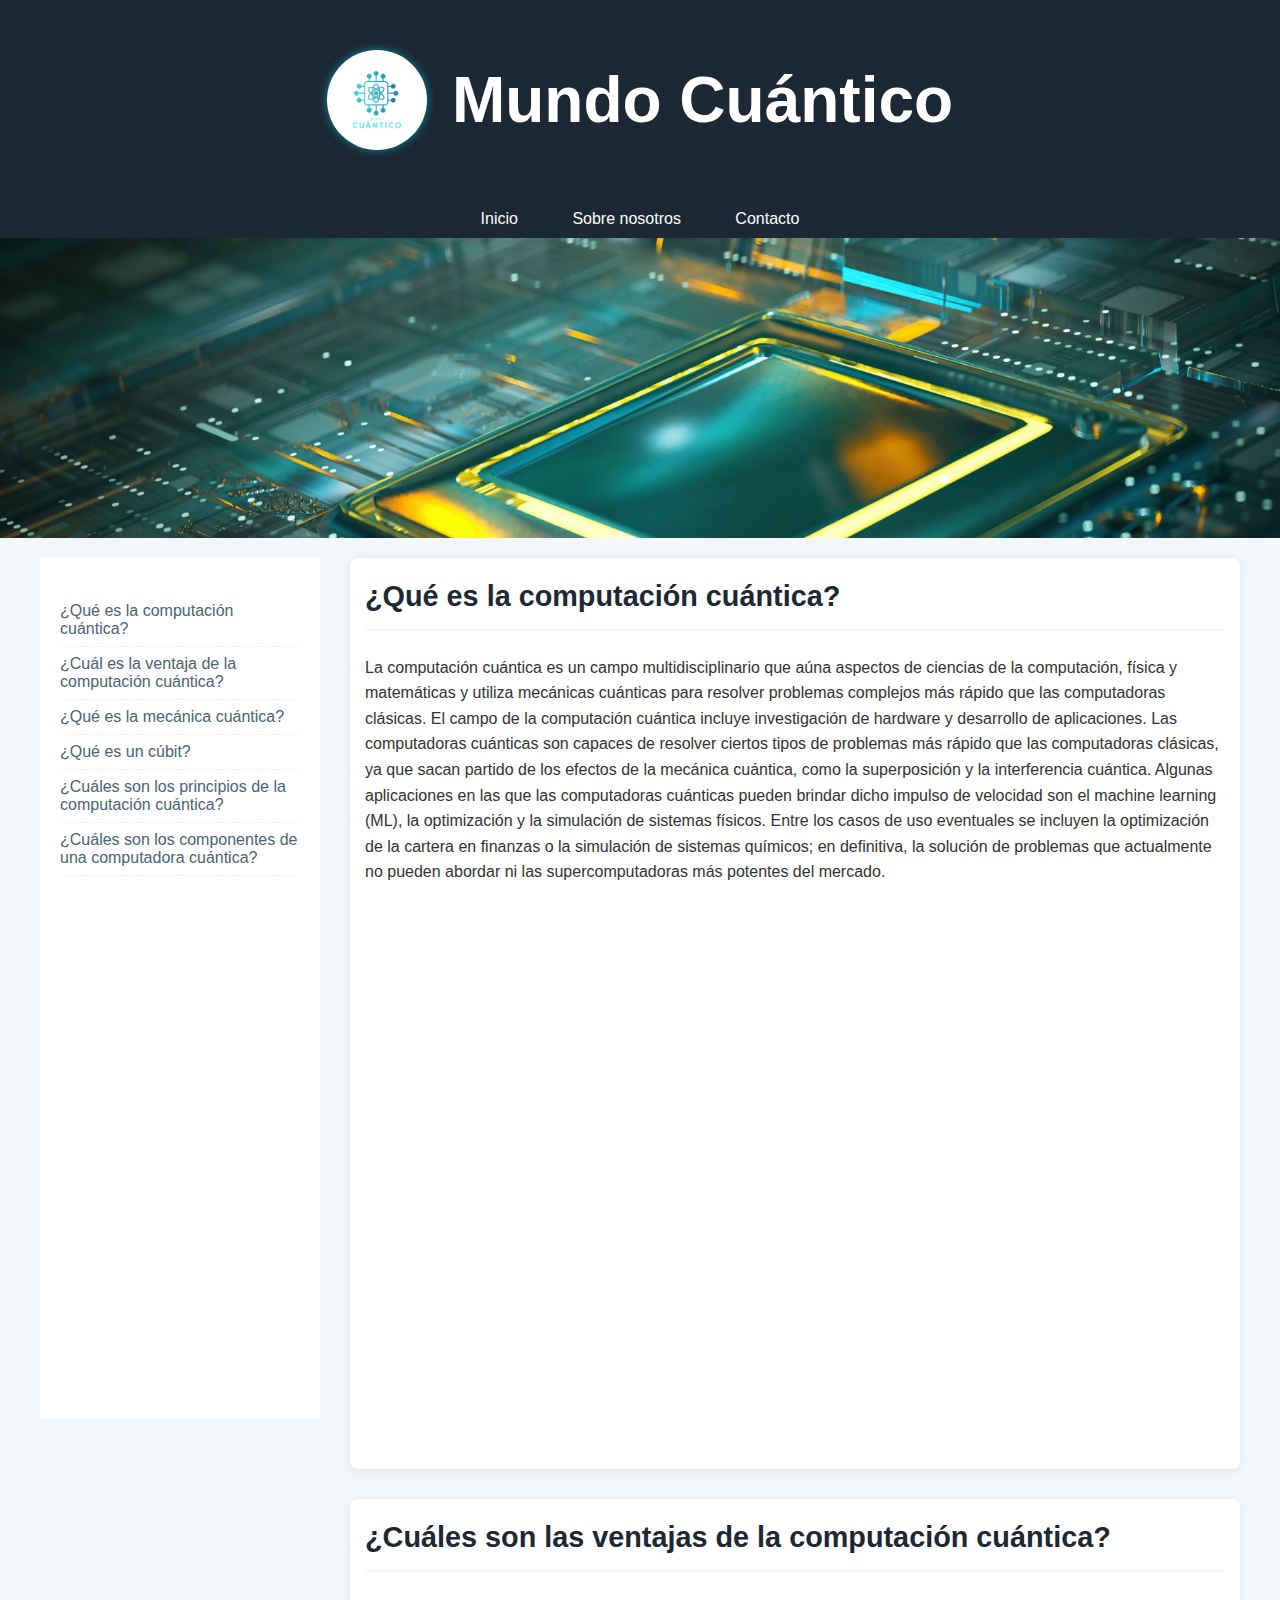
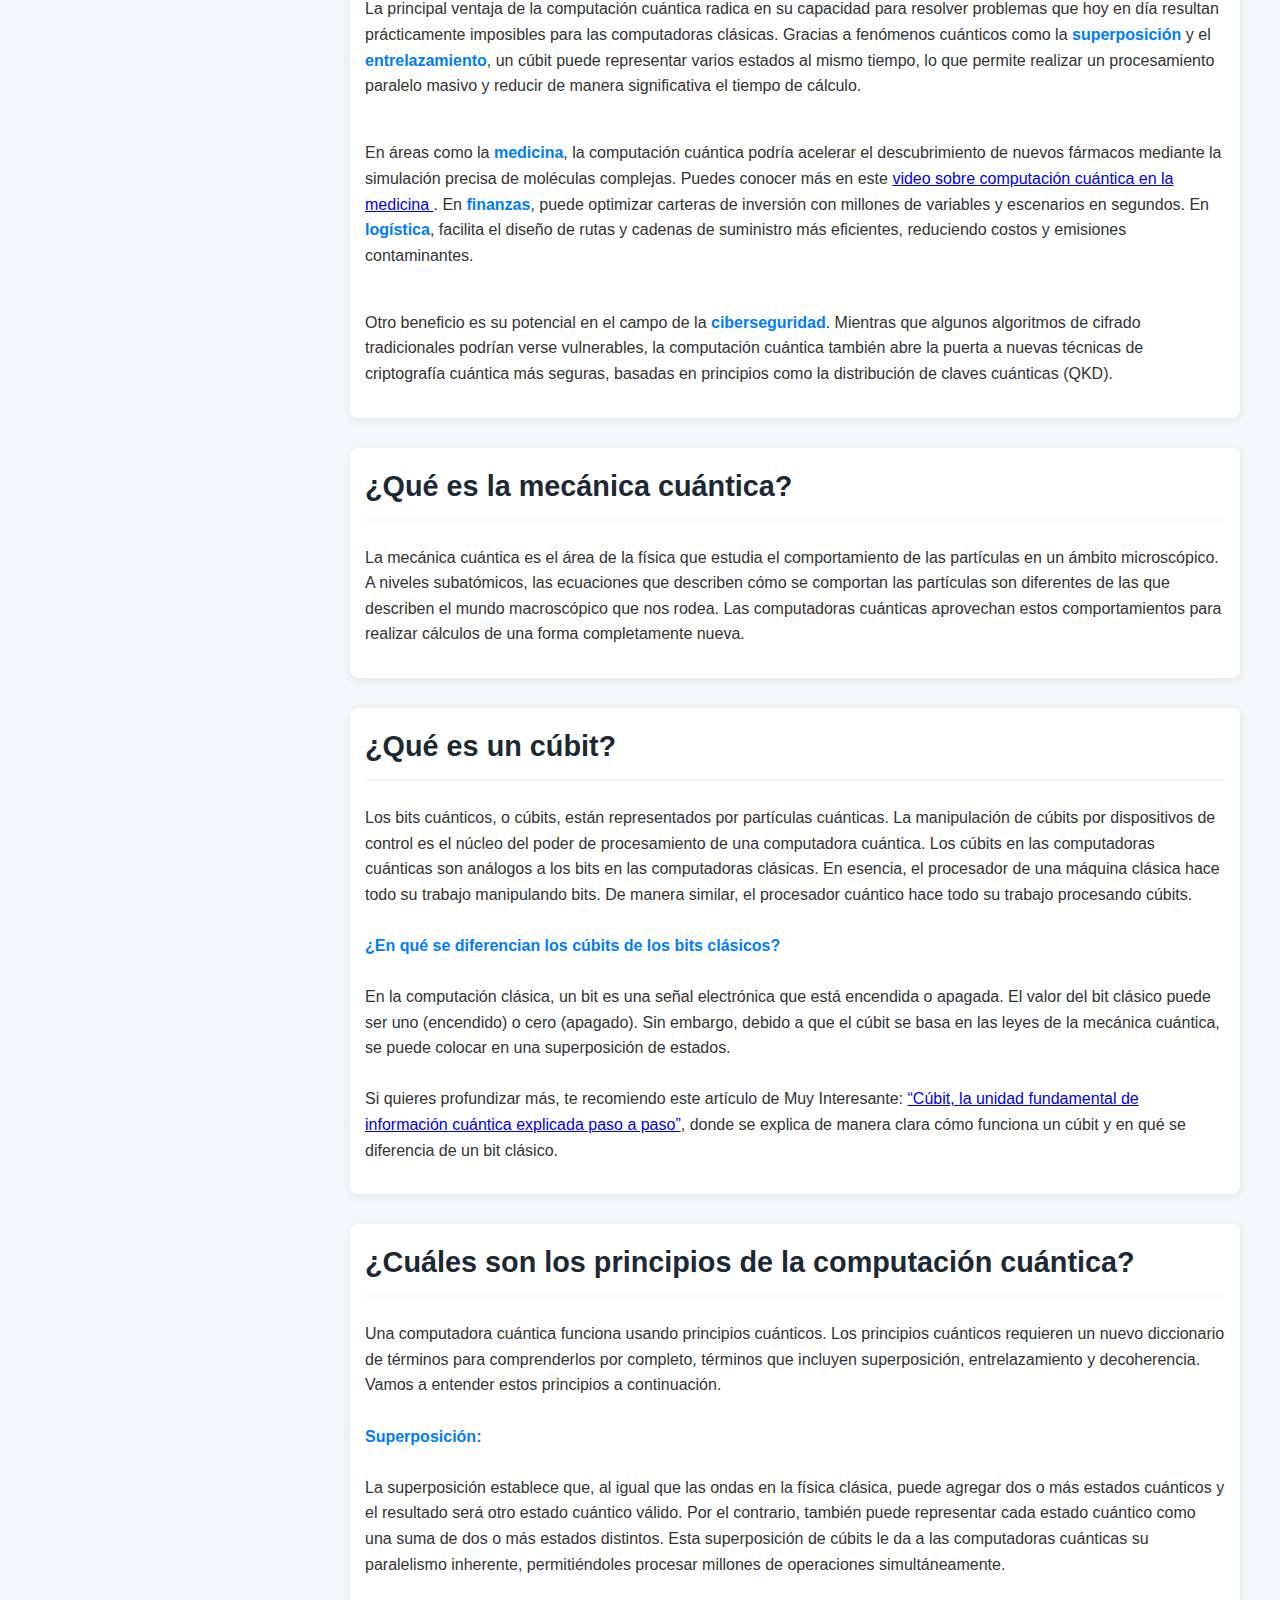
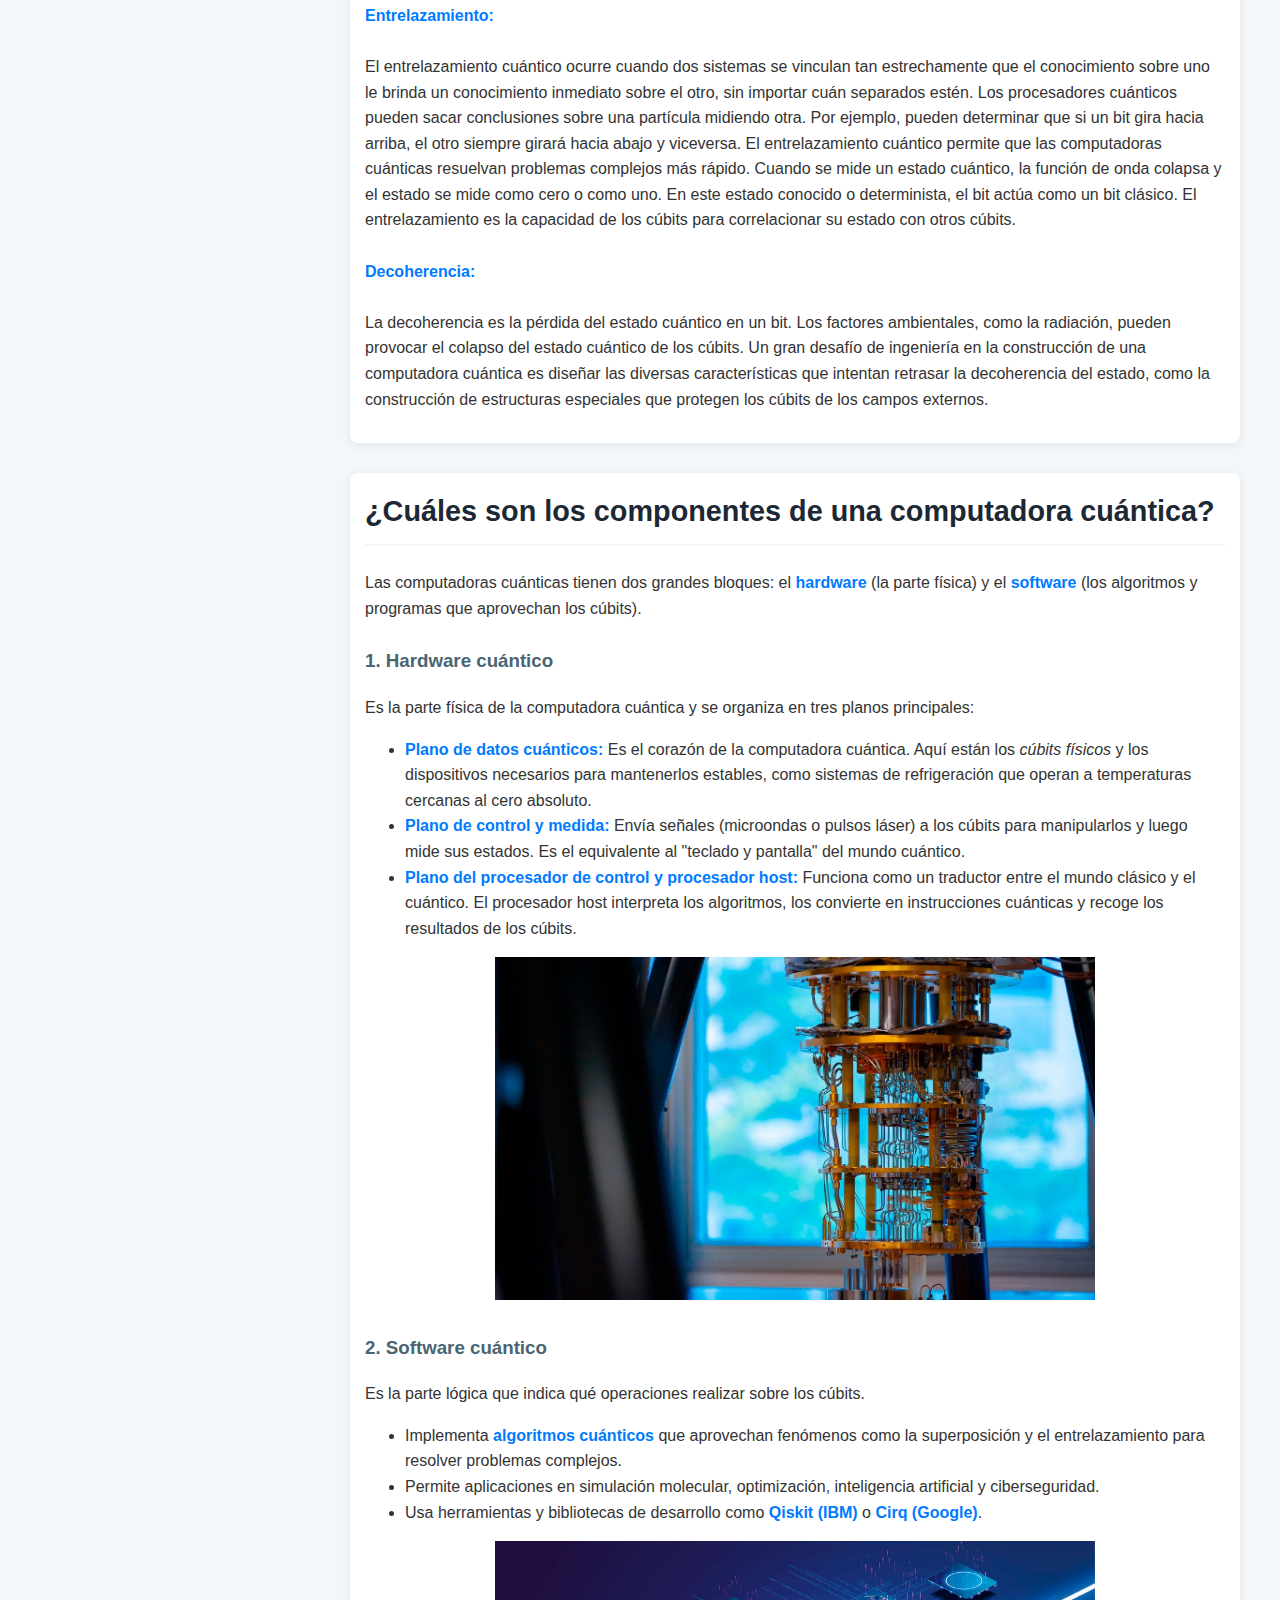
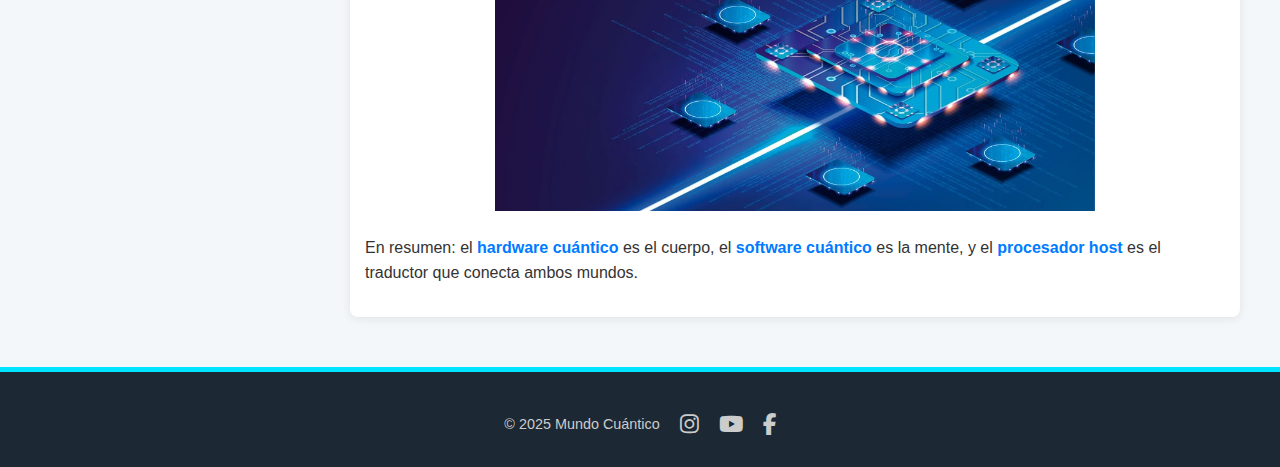
<file: index.html>
<!DOCTYPE html>
<html lang="es">
<head>
  <meta charset="UTF-8">
  <title>Mundo Cuántico</title>
  <link rel="stylesheet" href="css/style.css">
</head>
<body>
  <header>
    <div class="logo-titulo">
      <img src="img/logo.png" alt="Logo Mundo Cuántico" class="logo">
      <h1>Mundo Cuántico</h1>
    </div>
  </header>


  <nav>
    <a href="index.html">Inicio</a>
    <a href="html/sobre-nosotros.html">Sobre nosotros</a>
    <a href="html/contacto.html">Contacto</a>
  </nav>

  <div class="banner">
    <img src="img/banner.jpg" alt="Banner del Negocio">
	</div>

  <main>
    <div class="contenido">
      <aside>
        <ul>
          <li><a href="index.html#articulo1">¿Qué es la computación cuántica?</a></li>
          <li><a href="index.html#articulo2">¿Cuál es la ventaja de la computación cuántica?</a></li>
          <li><a href="index.html#articulo3">¿Qué es la mecánica cuántica?</a></li>
          <li><a href="index.html#articulo4">¿Qué es un cúbit?</a></li>
          <li><a href="index.html#articulo5">¿Cuáles son los principios de la computación cuántica?</a></li>
          <li><a href="index.html#articulo6">¿Cuáles son los componentes de una computadora cuántica?</a></li>
        </ul>
      </aside>
      <div class="articulos">
        <article id="articulo1">
          <h2>¿Qué es la computación cuántica?</h2>
          <p>La computación cuántica es un campo multidisciplinario que aúna aspectos de ciencias de la computación, física y matemáticas y utiliza mecánicas cuánticas para resolver problemas complejos más rápido que las computadoras clásicas. El campo de la computación cuántica incluye investigación de hardware y desarrollo de aplicaciones. Las computadoras cuánticas son capaces de resolver ciertos tipos de problemas más rápido que las computadoras clásicas, ya que sacan partido de los efectos de la mecánica cuántica, como la superposición y la interferencia cuántica. Algunas aplicaciones en las que las computadoras cuánticas pueden brindar dicho impulso de velocidad son el machine learning (ML), la optimización y la simulación de sistemas físicos. Entre los casos de uso eventuales se incluyen la optimización de la cartera en finanzas o la simulación de sistemas químicos; en definitiva, la solución de problemas que actualmente no pueden abordar ni las supercomputadoras más potentes del mercado. <br><br></p>
          <div class="video-container">
            <iframe width="560" height="315"
                    src="https://www.youtube.com/embed/GFg4aDVWWb4"
                    title="Quantum Computers Explained: How Quantum Computing Works"
                    frameborder="0"
                    allow="accelerometer; autoplay; clipboard-write; encrypted-media; gyroscope; picture-in-picture"
                    allowfullscreen>
            </iframe>
          </div>

        </article>
        <article id="articulo2">
          <h2>¿Cuáles son las ventajas de la computación cuántica?</h2>
          <p>
            La principal ventaja de la computación cuántica radica en su capacidad para 
            resolver problemas que hoy en día resultan prácticamente imposibles para las 
            computadoras clásicas. Gracias a fenómenos cuánticos como la 
            <strong>superposición</strong> y el <strong>entrelazamiento</strong>, un cúbit 
            puede representar varios estados al mismo tiempo, lo que permite realizar un 
            procesamiento paralelo masivo y reducir de manera significativa el tiempo de 
            cálculo. <br> <br>
          </p>

          <p>
            En áreas como la <strong>medicina</strong>, la computación cuántica podría 
            acelerar el descubrimiento de nuevos fármacos mediante la simulación precisa 
            de moléculas complejas. Puedes conocer más en este 
            <a href="https://youtu.be/DrZ8dv9kKuY?si=BtF9RRG6ccr2t0MB" target="_blank">
              video sobre computación cuántica en la medicina
            </a>.
            En <strong>finanzas</strong>, puede optimizar carteras de inversión con 
            millones de variables y escenarios en segundos. En 
            <strong>logística</strong>, facilita el diseño de rutas y cadenas de 
            suministro más eficientes, reduciendo costos y emisiones contaminantes. <br><br>
          </p>
          <p>
            Otro beneficio es su potencial en el campo de la <strong>ciberseguridad</strong>. 
            Mientras que algunos algoritmos de cifrado tradicionales podrían verse 
            vulnerables, la computación cuántica también abre la puerta a nuevas técnicas de 
            criptografía cuántica más seguras, basadas en principios como la distribución de 
            claves cuánticas (QKD).
          </p>
        </article>
        <article id="articulo3">
          <h2>¿Qué es la mecánica cuántica?</h2>
          <p>La mecánica cuántica es el área de la física que estudia el comportamiento de las partículas en un ámbito microscópico. A niveles subatómicos, las ecuaciones que describen cómo se comportan las partículas son diferentes de las que describen el mundo macroscópico que nos rodea. Las computadoras cuánticas aprovechan estos comportamientos para realizar cálculos de una forma completamente nueva.</p>
        </article>
        <article id="articulo4">
          <h2>¿Qué es un cúbit?</h2>
          <p>
            Los bits cuánticos, o cúbits, están representados por partículas cuánticas. La manipulación de cúbits por dispositivos de control es el núcleo del poder de procesamiento de una computadora cuántica. Los cúbits en las computadoras cuánticas son análogos a los bits en las computadoras clásicas. En esencia, el procesador de una máquina clásica hace todo su trabajo manipulando bits. De manera similar, el procesador cuántico hace todo su trabajo procesando cúbits. <br>
            <br>
            <strong>¿En qué se diferencian los cúbits de los bits clásicos?</strong> <br>
            <br>
            En la computación clásica, un bit es una señal electrónica que está encendida o apagada. El valor del bit clásico puede ser uno (encendido) o cero (apagado). Sin embargo, debido a que el cúbit se basa en las leyes de la mecánica cuántica, se puede colocar en una superposición de estados. <br><br>
            Si quieres profundizar más, te recomiendo este artículo de Muy Interesante: <a href="https://www.muyinteresante.com/ciencia/que-es-un-cubit.html" target="_blank">“Cúbit, la unidad fundamental de información cuántica explicada paso a paso”</a>, donde se explica de manera clara cómo funciona un cúbit y en qué se diferencia de un bit clásico.
          </p>
        </article>
        <article id="articulo5">
          <h2>¿Cuáles son los principios de la computación cuántica?</h2>
          <p>Una computadora cuántica funciona usando principios cuánticos. Los principios cuánticos requieren un nuevo diccionario de términos para comprenderlos por completo, términos que incluyen superposición, entrelazamiento y decoherencia. Vamos a entender estos principios a continuación. <br><br><strong>Superposición: </strong><br><br>La superposición establece que, al igual que las ondas en la física clásica, puede agregar dos o más estados cuánticos y el resultado será otro estado cuántico válido. Por el contrario, también puede representar cada estado cuántico como una suma de dos o más estados distintos. Esta superposición de cúbits le da a las computadoras cuánticas su paralelismo inherente, permitiéndoles procesar millones de operaciones simultáneamente. <br><br><strong>Entrelazamiento: </strong><br><br>El entrelazamiento cuántico ocurre cuando dos sistemas se vinculan tan estrechamente que el conocimiento sobre uno le brinda un conocimiento inmediato sobre el otro, sin importar cuán separados estén. Los procesadores cuánticos pueden sacar conclusiones sobre una partícula midiendo otra. Por ejemplo, pueden determinar que si un bit gira hacia arriba, el otro siempre girará hacia abajo y viceversa. El entrelazamiento cuántico permite que las computadoras cuánticas resuelvan problemas complejos más rápido. Cuando se mide un estado cuántico, la función de onda colapsa y el estado se mide como cero o como uno. En este estado conocido o determinista, el bit actúa como un bit clásico. El entrelazamiento es la capacidad de los cúbits para correlacionar su estado con otros cúbits. <br><br><strong>Decoherencia: </strong><br><br>La decoherencia es la pérdida del estado cuántico en un bit. Los factores ambientales, como la radiación, pueden provocar el colapso del estado cuántico de los cúbits. Un gran desafío de ingeniería en la construcción de una computadora cuántica es diseñar las diversas características que intentan retrasar la decoherencia del estado, como la construcción de estructuras especiales que protegen los cúbits de los campos externos.
          </p>
        </article>
        <article id="articulo6">
          <h2>¿Cuáles son los componentes de una computadora cuántica?</h2>
          <p>
            Las computadoras cuánticas tienen dos grandes bloques: el 
            <strong>hardware</strong> (la parte física) y el 
            <strong>software</strong> (los algoritmos y programas que aprovechan los cúbits).
          </p>

          <h3>1. Hardware cuántico</h3>
          <p>
            Es la parte física de la computadora cuántica y se organiza en tres planos principales:
          </p>
          <ul>
            <li>
              <strong>Plano de datos cuánticos:</strong> 
              Es el corazón de la computadora cuántica. Aquí están los 
              <em>cúbits físicos</em> y los dispositivos necesarios para mantenerlos estables, 
              como sistemas de refrigeración que operan a temperaturas cercanas al cero absoluto.
            </li>
            <li>
              <strong>Plano de control y medida:</strong> 
              Envía señales (microondas o pulsos láser) a los cúbits para manipularlos 
              y luego mide sus estados. Es el equivalente al "teclado y pantalla" del mundo cuántico.
            </li>
            <li>
              <strong>Plano del procesador de control y procesador host:</strong> 
              Funciona como un traductor entre el mundo clásico y el cuántico. 
              El procesador host interpreta los algoritmos, los convierte en instrucciones cuánticas 
              y recoge los resultados de los cúbits.
            </li>
          </ul>

          <div style="text-align:center;">
            <img src="img/hardware.jpeg" width="600">
          </div>

          <h3>2. Software cuántico</h3>
          <p>
            Es la parte lógica que indica qué operaciones realizar sobre los cúbits.
          </p>
          <ul>
            <li>
              Implementa <strong>algoritmos cuánticos</strong> que aprovechan fenómenos como 
              la superposición y el entrelazamiento para resolver problemas complejos.
            </li>
            <li>
              Permite aplicaciones en simulación molecular, optimización, inteligencia artificial y ciberseguridad.
            </li>
            <li>
              Usa herramientas y bibliotecas de desarrollo como 
              <strong>Qiskit (IBM)</strong> o <strong>Cirq (Google)</strong>.
            </li>
          </ul>

          <div style="text-align:center;">
            <img src="img/software.jpeg" width="600">
          </div>

          <p>
            En resumen: el <strong>hardware cuántico</strong> es el cuerpo, 
            el <strong>software cuántico</strong> es la mente, 
            y el <strong>procesador host</strong> es el traductor que conecta ambos mundos.
          </p>

        </article>
      </div>
    </div>
  </main>

  <footer>
    
    <link rel="stylesheet" href="https://cdnjs.cloudflare.com/ajax/libs/font-awesome/6.5.0/css/all.min.css">
    <div class="social-container">
      <p>© 2025 Mundo Cuántico</p>
      <a href="https://www.instagram.com" target="_blank" class="red social instagram">
        <i class="fab fa-instagram"></i>
      </a>
      <a href="https://www.youtube.com" target="_blank" class="red social youtube">
        <i class="fab fa-youtube"></i>
      </a>
      <a href="https://www.facebook.com" target="_blank" class="red social facebook">
        <i class="fab fa-facebook-f"></i>
      </a>
    </div>

  </footer>
</body>
</html>
</file>
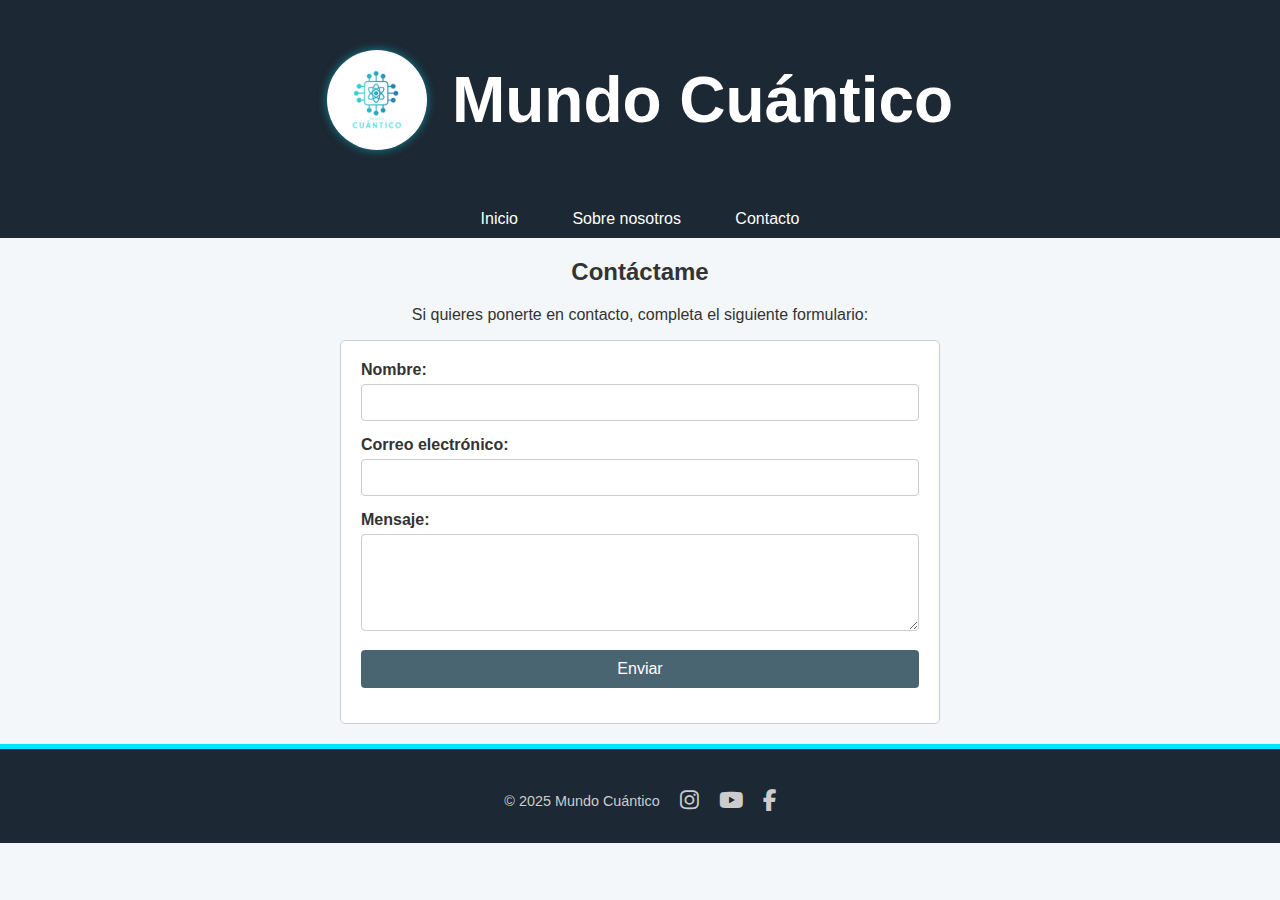
<file: html/contacto.html>
<!DOCTYPE html>
<html lang="es">
<head>
  <meta charset="UTF-8">
  <title>Contacto - Mundo Cuántico</title>
  <link rel="stylesheet" href="../css/style.css">
  <style>
    h2, p {
        text-align: center;
    }

    form {
      max-width: 600px;
      margin: 0 auto;
      background: white;
      padding: 20px;
      border: 1px solid #CCCCCC;
      border-radius: 5px;
      box-sizing: border-box;
    }

    label {
      display: block;
      margin-bottom: 5px;
      font-weight: bold;
    }

    input, textarea {
      width: 100%;
      padding: 10px;
      margin-bottom: 15px;
      border: 1px solid #CCCCCC;
      border-radius: 4px;
      box-sizing: border-box;
      font-family: Arial, sans-serif;
    }

    input[type="submit"] {
      background: #4A6572;
      color: white;
      border: none;
      cursor: pointer;
      font-size: 16px;
    }

    input[type="submit"]:hover {
      background: #2C3E50;
    }
  </style>
</head>
<body>
  <header>
    <div class="logo-titulo">
      <img src="../img/logo.png" alt="Logo Mundo Cuántico" class="logo">
      <h1>Mundo Cuántico</h1>
    </div>
  </header>


  <nav>
    <a href="../index.html">Inicio</a>
    <a href="sobre-nosotros.html">Sobre nosotros</a>
    <a href="contacto.html">Contacto</a>
  </nav>

  <main>
        <h2>Contáctame</h2>
        <p>Si quieres ponerte en contacto, completa el siguiente formulario:</p>
        <form action="#" method="post">
          <label for="nombre">Nombre:</label>
          <input type="text" id="nombre" name="nombre" required>

          <label for="email">Correo electrónico:</label>
          <input type="email" id="email" name="email" required>

          <label for="mensaje">Mensaje:</label>
          <textarea id="mensaje" name="mensaje" rows="5" required></textarea>

          <input type="submit" value="Enviar">
        </form>
  </main>

  <footer>
    
    <link rel="stylesheet" href="https://cdnjs.cloudflare.com/ajax/libs/font-awesome/6.5.0/css/all.min.css">
    <div class="social-container">
      <p>© 2025 Mundo Cuántico</p>
      <a href="https://www.instagram.com" target="_blank" class="red social instagram">
        <i class="fab fa-instagram"></i>
      </a>
      <a href="https://www.youtube.com" target="_blank" class="red social youtube">
        <i class="fab fa-youtube"></i>
      </a>
      <a href="https://www.facebook.com" target="_blank" class="red social facebook">
        <i class="fab fa-facebook-f"></i>
      </a>
    </div>

  </footer>
</body>
</html>
</file>
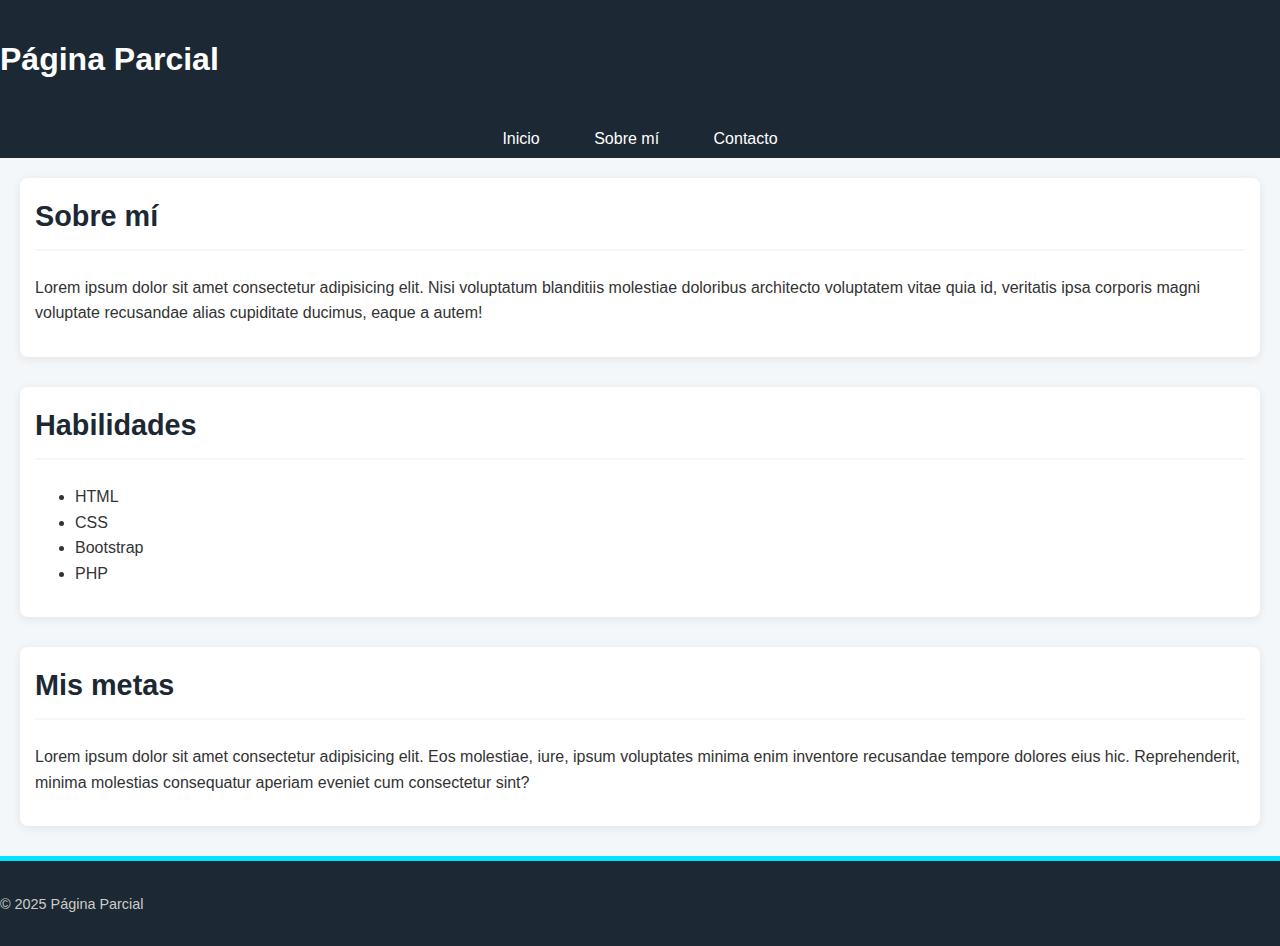
<file: html/sobre-mi.html>
<!DOCTYPE html>
<html lang="es">
<head>
  <meta charset="UTF-8">
  <title>Sobre mí - Página Parcial</title>
  <link rel="stylesheet" href="../css/style.css">
</head>
<body>
  <header>
    <h1>Página Parcial</h1>
  </header>

  <nav>
    <a href="../index.html">Inicio</a>
    <a href="sobre-mi.html">Sobre mí</a>
    <a href="contacto.html">Contacto</a>
  </nav>

  <main>
    <section class="articulos">
      <article>
        <h2>Sobre mí</h2>
        <p>Lorem ipsum dolor sit amet consectetur adipisicing elit. Nisi voluptatum blanditiis molestiae doloribus architecto voluptatem vitae quia id, veritatis ipsa corporis magni voluptate recusandae alias cupiditate ducimus, eaque a autem!</p>
      </article>

      <article>
        <h2>Habilidades</h2>
        <ul>
          <li>HTML</li>
          <li>CSS</li>
          <li>Bootstrap</li>
          <li>PHP</li>
        </ul>
      </article>

      <article>
        <h2>Mis metas</h2>
        <p>Lorem ipsum dolor sit amet consectetur adipisicing elit. Eos molestiae, iure, ipsum voluptates minima enim inventore recusandae tempore dolores eius hic. Reprehenderit, minima molestias consequatur aperiam eveniet cum consectetur sint?</p>
      </article>
    </section>
  </main>

  <footer>
    <p>© 2025 Página Parcial</p>
  </footer>
</body>
</html>
</file>
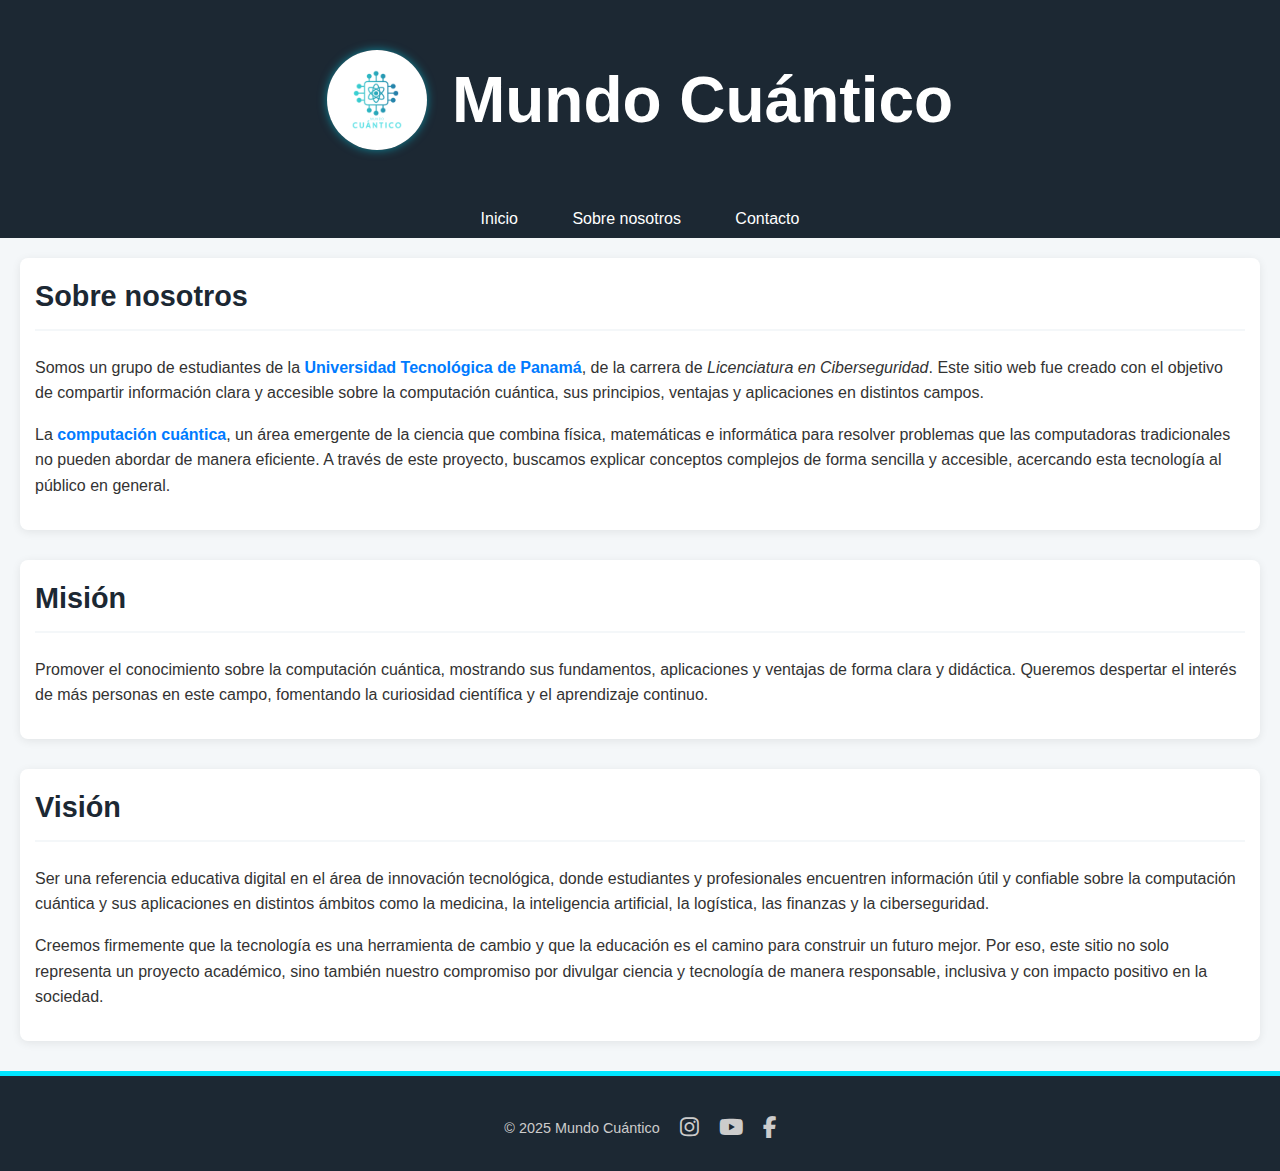
<file: html/sobre-nosotros.html>
<!DOCTYPE html>
<html lang="es">
<head>
  <meta charset="UTF-8">
  <title>Sobre nosotros - Mundo Cuántico</title>
  <link rel="stylesheet" href="../css/style.css">
</head>
<body>
  <header>
    <div class="logo-titulo">
      <img src="../img/logo.png" alt="Logo Mundo Cuántico" class="logo">
      <h1>Mundo Cuántico</h1>
    </div>
  </header>

  <nav>
    <a href="../index.html">Inicio</a>
    <a href="sobre-nosotros.html">Sobre nosotros</a>
    <a href="contacto.html">Contacto</a>
  </nav>

  <main>
    <section class="articulos">
      <article>
        <h2>Sobre nosotros</h2>
          <p>
            Somos un grupo de estudiantes de la <strong>Universidad Tecnológica de Panamá</strong>, 
            de la carrera de <em>Licenciatura en Ciberseguridad</em>. Este sitio web fue creado con 
            el objetivo de compartir información clara y accesible sobre la computación cuántica, 
            sus principios, ventajas y aplicaciones en distintos campos.
          </p>

          <p>
            La <strong>computación cuántica</strong>, un área emergente de la ciencia 
            que combina física, matemáticas e informática para resolver problemas que las 
            computadoras tradicionales no pueden abordar de manera eficiente. A través de este 
            proyecto, buscamos explicar conceptos complejos de forma sencilla y accesible, 
            acercando esta tecnología al público en general.
          </p>
      </article>

      <article>
        <h2>Misión</h2>
        <p>
          Promover el conocimiento sobre la computación cuántica, 
          mostrando sus fundamentos, aplicaciones y ventajas de forma clara y didáctica. 
          Queremos despertar el interés de más personas en este campo, fomentando la curiosidad científica y el aprendizaje continuo.
        </p>

      </article>

      <article>
        <h2>Visión</h2>
         <p>
            Ser una referencia educativa digital en el área de innovación 
            tecnológica, donde estudiantes y profesionales encuentren información útil y confiable 
            sobre la computación cuántica y sus aplicaciones en distintos ámbitos como la medicina, 
            la inteligencia artificial, la logística, las finanzas y la ciberseguridad.
          </p>

          <p>
            Creemos firmemente que la tecnología es una herramienta de cambio y que la educación 
            es el camino para construir un futuro mejor. Por eso, este sitio no solo representa un 
            proyecto académico, sino también nuestro compromiso por divulgar ciencia y tecnología 
            de manera responsable, inclusiva y con impacto positivo en la sociedad.
          </p>
      </article>
    </section>
  </main>

  <footer>
    
    <link rel="stylesheet" href="https://cdnjs.cloudflare.com/ajax/libs/font-awesome/6.5.0/css/all.min.css">
    <div class="social-container">
      <p>© 2025 Mundo Cuántico</p>
      <a href="https://www.instagram.com" target="_blank" class="red social instagram">
        <i class="fab fa-instagram"></i>
      </a>
      <a href="https://www.youtube.com" target="_blank" class="red social youtube">
        <i class="fab fa-youtube"></i>
      </a>
      <a href="https://www.facebook.com" target="_blank" class="red social facebook">
        <i class="fab fa-facebook-f"></i>
      </a>
    </div>

  </footer>
</body>
</html>
</file>
<file: css/style.css>
body {
    margin: 0;
    font-family: Helvetica, sans-serif, sans-serif;
    background: #f4f7f9;
    color: #333;
}

header {
    background: #1c2833;
    color: white;
    padding: 20px 0;
    box-shadow: 0 4px 6px -1px rgba(0, 0, 0, 0.1);
}

.logo-titulo {
    display: flex;
    align-items: center; 
    justify-content: center;
    gap: 25px;
    font-size: 2em;
    font-weight: 300;
}

.logo {
    height: 100px;
    border-radius: 50%;
    width: auto;
    box-shadow: 0 0 10px rgba(0, 229, 255, 0.5);
}

nav {
    background: #1c2833; 
    text-align: center;
    padding: 10px;
}

nav a {
    color: white;
    text-decoration: none;
    margin: 0 25px;
}

nav a:hover {
    color: #00E5FF;
    border-bottom: 2px solid #00E5FF;
}

main {
    margin: 20px;
}

.banner {
    margin: 0; 
}

.banner img {
    width: 100%;
    height: 300px;
    object-fit: cover;
    display: block; 
}

.contenido {
    display: flex;
    gap: 30px;
    align-items: flex-start;
    max-width: 1200px;
    margin: 20px auto;
}


aside {
    position: sticky;
    top: 20px;
    bottom: 20px;
    height: calc(100vh - 40px);
    overflow-y: auto;
    flex: 0 0 280px;
    background: white;
    padding: 20px;
    border: none;
    font-size: 1rem;
    box-sizing: border-box;
}

aside ul {
    list-style: none;
    padding: 0;
}

aside li {
    padding: 8px 0;
    border-bottom: 1px dashed #eee;
}

aside a {
    color: #4A6572;
    text-decoration: none;
    transition: color 0.3s ease;
    font-weight: 400;
}

aside a:hover {
    color: #007BFF;
    font-weight: 700;
}

.articulos {
    flex: 1; 
    padding: 0;
    box-sizing: border-box;
}

article {
    background: white;
    border: none;
    border-radius: 8px;
    box-shadow: 0 2px 10px rgba(0, 0, 0, 0.08);
    margin-bottom: 30px;
    padding: 15px;
    line-height: 1.6;
}

article h2 {
    color: #1c2833;
    border-bottom: 2px solid #f4f7f9;
    padding-bottom: 10px;
    margin-top: 0;
    font-size: 1.8em;
}

article h3 {
    color: #4A6572;
    margin-top: 25px;
}

article strong {
    color: #007BFF;
    font-weight: 700;
}

.video-container {
    padding-bottom: 56.25%;
    position: relative;
    height: 0;
    overflow: hidden;
    margin: 30px 0;
    border-radius: 6px;
}

.video-container iframe {
    position: absolute;
    top: 0;
    left: 0;
    width: 100%;
    height: 100%;
    border: none;
}

footer {
    background: #1c2833;
    color: #ccc;
    padding: 20px 0; 
    font-size: 0.9em;
    border-top: 5px solid #00E5FF;
}

.social-container {
    display: flex;
    justify-content: center;
    align-items: center;
    gap: 20px;
    margin-top: 10px;
}
.social i { 
    color: #ccc;
    font-size: 1.5em; 
    transition: color .2s; 
}
.social.instagram i:hover { color: #E1306C; }
.social.youtube i:hover   { color: #FF0000; }
.social.facebook i:hover  { color: #1877F2; }
</file>
